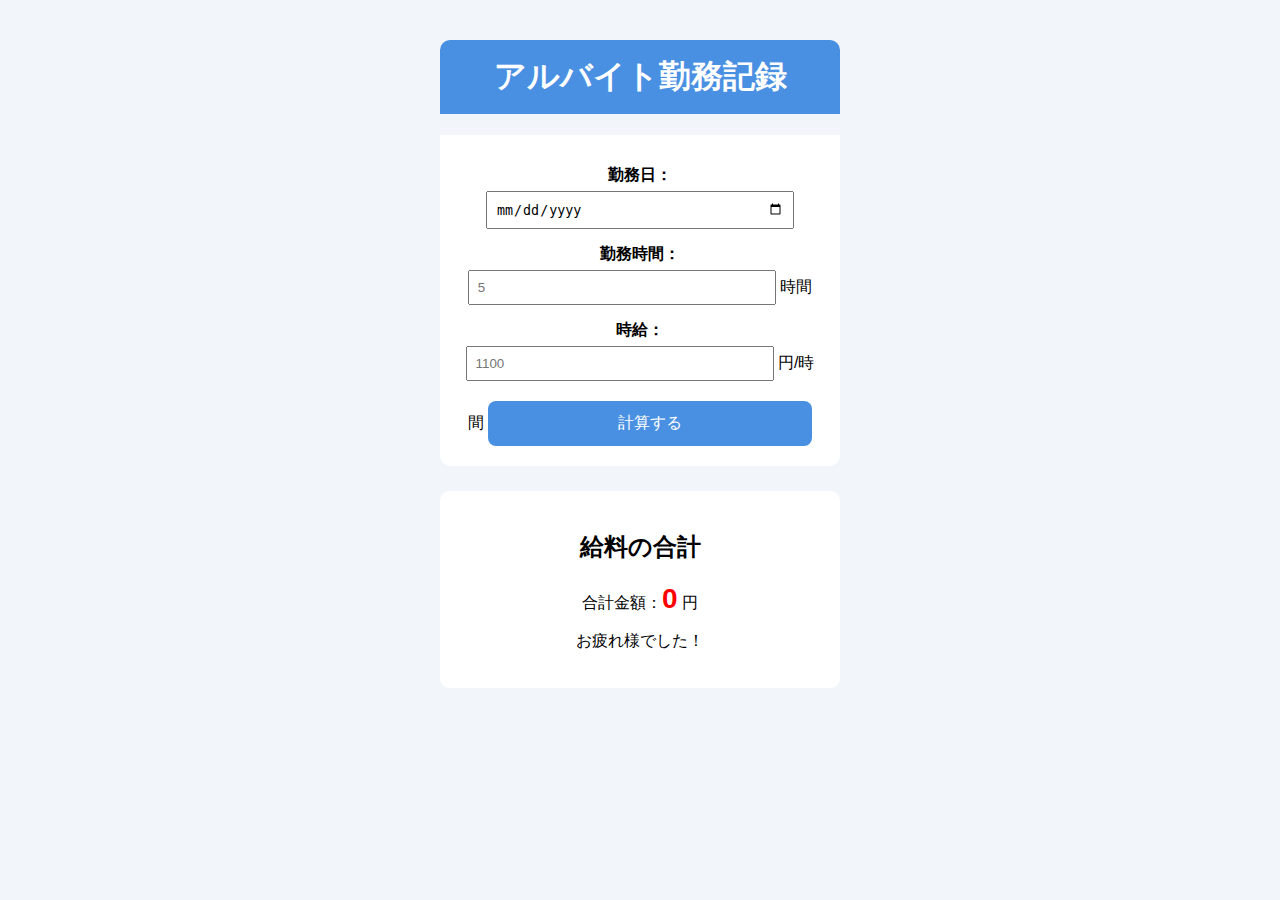
<file: index.html>
<!DOCTYPE html>
<html lang="ja">
<head>
  <meta charset="UTF-8">
  <title>アルバイト管理Webサイト</title>
  <link rel="stylesheet" href="time.css">
</head>
<body>

<div class="container">

  <h1>アルバイト勤務記録</h1>

  <div class="card">
    <label>勤務日：</label>
    <input type="date" id="date">

    <label>勤務時間：</label>
    <input type="number" id="hours" placeholder="5">
    <span>時間</span>

    <label>時給：</label>
    <input type="number" id="wage" placeholder="1100">
    <span>円/時間</span>

    <button onclick="calculate()">計算する</button>
  </div>

  <div class="result" id="result">
    <h2>給料の合計</h2>
    <p>合計金額：<span id="total">0</span> 円</p>
    <p class="thanks">お疲れ様でした！</p>
  </div>

</div>

<script src="time.js"></script>
</body>
</html>
</file>
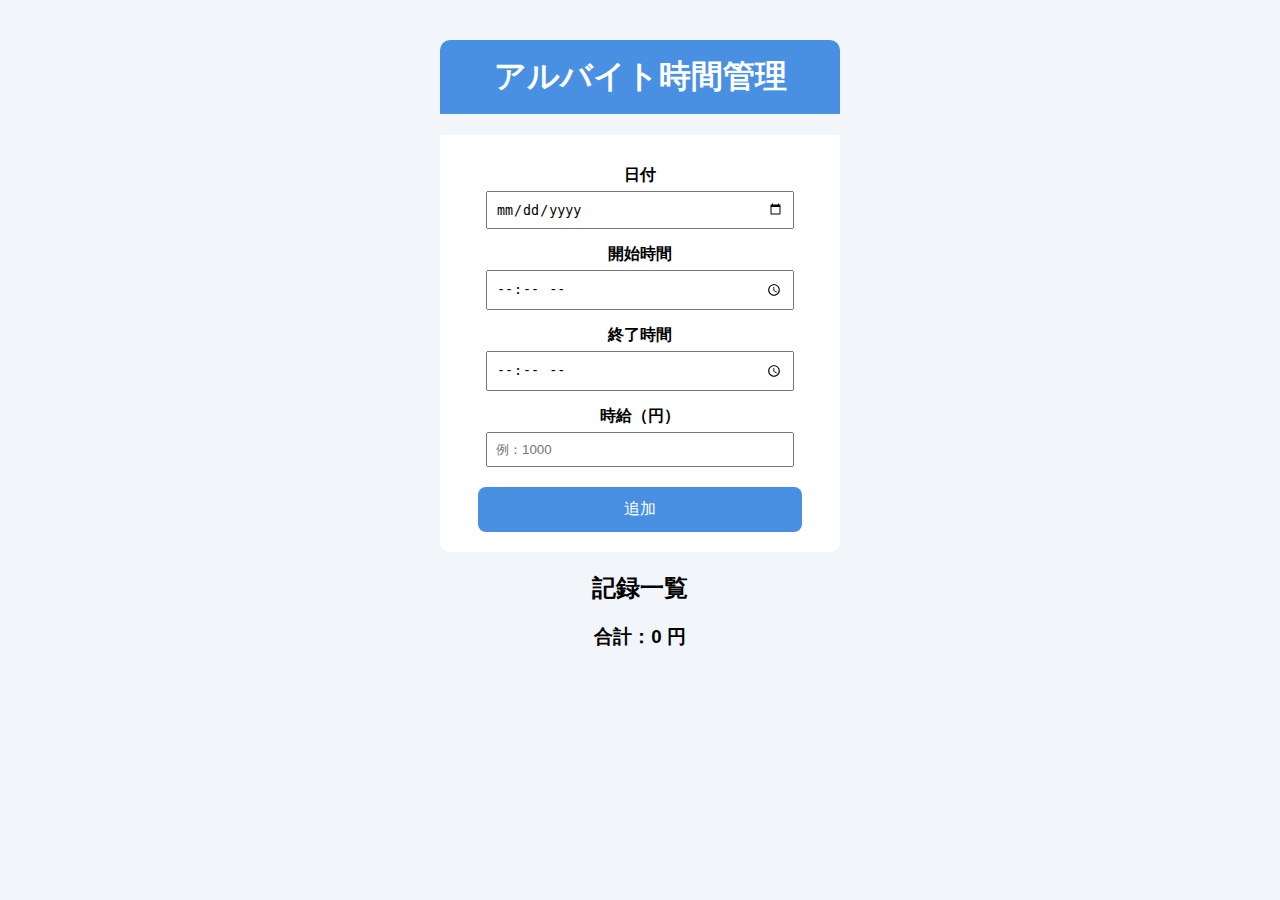
<file: index.html.html>
<!DOCTYPE html>
<html lang="ja">
<head>
  <meta charset="UTF-8" />
  <meta name="viewport" content="width=device-width, initial-scale=1.0" />
  <title>アルバイト時間管理</title>
  <link rel="stylesheet" href="time.css" />
</head>
<body>
  <div class="container">
    <h1>アルバイト時間管理</h1>

    <div class="card">
      <label>日付</label>
      <input type="date" id="date">

      <label>開始時間</label>
      <input type="time" id="start">

      <label>終了時間</label>
      <input type="time" id="end">

      <label>時給（円）</label>
      <input type="number" id="salary" placeholder="例：1000">

      <button onclick="addWork()">追加</button>
    </div>

    <h2>記録一覧</h2>
    <ul id="list"></ul>

    <h3 id="total">合計：0 円</h3>
  </div>

  <script src="time.js"></script>
</body>
</html>
</file>
<file: time.css>
body {
  font-family: Arial, sans-serif;
  background: #f2f6fb;
}

.container {
  width: 400px;
  margin: 40px auto;
  text-align: center;
}

h1 {
  background: #4a90e2;
  color: white;
  padding: 15px;
  border-radius: 10px 10px 0 0;
}

.card {
  background: white;
  padding: 20px;
  border-radius: 0 0 10px 10px;
}

label {
  display: block;
  margin-top: 10px;
  font-weight: bold;
}

input {
  width: 80%;
  padding: 8px;
  margin: 5px 0;
}

button {
  margin-top: 15px;
  width: 90%;
  padding: 12px;
  background: #4a90e2;
  color: white;
  border: none;
  font-size: 16px;
  border-radius: 8px;
  cursor: pointer;
}

button:hover {
  background: #357abd;
}

.result {
  margin-top: 25px;
  background: white;
  padding: 20px;
  border-radius: 10px;
}

.result span {
  color: red;
  font-size: 28px;
  font-weight: bold;
}

.thanks {
  margin-top: 10px;
}
</file>
